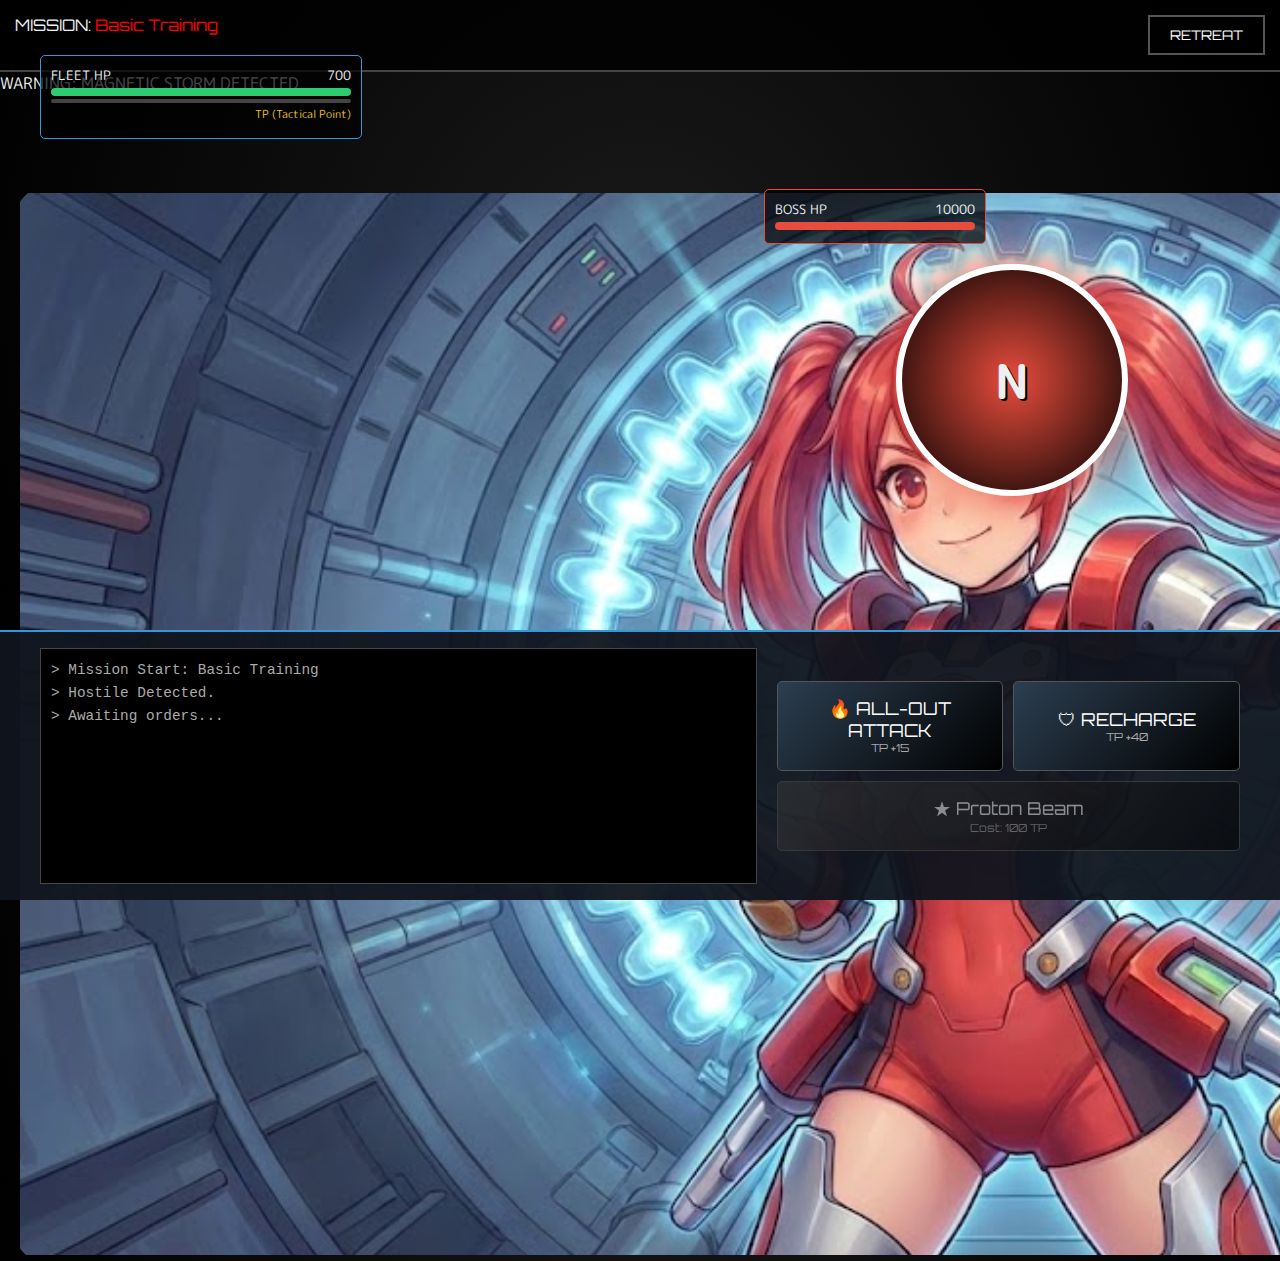
<file: battle.html>
<!DOCTYPE html>
<html lang="ja">

<head>
    <meta charset="UTF-8">
    <title>Tactical Battle | Hadron Lab</title>
    <link
        href="https://fonts.googleapis.com/css2?family=Orbitron:wght@700&family=M+PLUS+Rounded+1c:wght@700&display=swap"
        rel="stylesheet">
    <link rel="stylesheet" href="style.css">
    <script src="script.js"></script>
</head>

<body>

    <div id="skill-overlay" class="skill-cutin">LIMIT BREAK!</div>

    <div class="header">
        <div style="font-family:'Orbitron'">MISSION: <span style="color:red" id="mission-name">Loading...</span></div>
        <button class="btn-back" onclick="location.href='index.html'">RETREAT</button>
    </div>

    <div id="field-warning" class="field-warning">WARNING: MAGNETIC STORM DETECTED</div>

    <div class="battle-field">
        <div class="player-side">
            <div class="fleet-stats-box">
                <div style="display:flex; justify-content:space-between; font-size:0.8rem;">
                    <span>FLEET HP</span> <span id="p-hp-val">0</span>
                </div>
                <div class="bar-container">
                    <div id="p-hp-bar" class="hp-bar" style="width:100%"></div>
                </div>
                <div class="bar-container" style="height:4px; background:#444;">
                    <div id="p-ep-bar" class="ep-bar"></div>
                </div>
                <div style="text-align:right; font-size:0.7rem; color:#f1c40f;">TP (Tactical Point)</div>
                <div id="buff-container" class="buff-list"></div>
            </div>
            <div id="fleet-container" class="fleet-container"></div>
        </div>

        <div class="enemy-side">
            <div class="fleet-stats-box" style="position:relative; top:0; left:0; width:200px; border-color:#e74c3c;">
                <div style="display:flex; justify-content:space-between; font-size:0.8rem;">
                    <span>BOSS HP</span> <span id="e-hp-val">0</span>
                </div>
                <div class="bar-container">
                    <div id="e-hp-bar" class="hp-bar" style="background:#e74c3c; width:100%"></div>
                </div>
            </div>
            <div id="enemy-core" class="enemy-core" style="margin-top:20px;"></div>
        </div>
    </div>

    <div class="command-panel">
        <div class="log-window" id="log">
            > Initializing Battle System...
        </div>
        <div class="command-grid">
            <button class="cmd-btn" style="--color:#3498db" onclick="playerAction('attack')">
                🔥 ALL-OUT ATTACK
                <div style="font-size:0.7rem; color:#aaa;">TP +15</div>
            </button>
            <button class="cmd-btn" style="--color:#2ecc71" onclick="playerAction('charge')">
                🛡 RECHARGE
                <div style="font-size:0.7rem; color:#aaa;">TP +40</div>
            </button>
            <button id="btn-skill" class="cmd-btn" style="--color:#f1c40f; grid-column: span 2;"
                onclick="playerAction('skill')" disabled>
                ★ <span id="skill-name">SKILL</span>
                <div style="font-size:0.7rem; color:#aaa;">Cost: 100 TP</div>
            </button>
        </div>
    </div>

    <div id="result-modal" class="modal-overlay"
        style="display:none; justify-content:center; align-items:center; z-index:9999;">
        <div class="modal-content"
            style="text-align:center; position:relative; transform: translateY(-20%); margin: 0 auto;">
            <h1 id="res-title" style="color:gold">MISSION ACCOMPLISHED</h1>
            <p id="res-msg">Target Destroyed.</p>
            <div style="margin:20px 0; border-top:1px solid #444; padding-top:20px;">
                <div>LOOT ACQUIRED:</div>
                <div id="loot-display" style="font-size:1.5rem; margin:10px 0; line-height:1.5;"></div>
            </div>
            <button class="btn-back" onclick="location.href='index.html'"
                style="background:#333; margin-top:10px;">RETURN</button>
        </div>
    </div>

    <script src="script.js"></script>
    <script>
        // === バトル用変数 ===
        let deckMembers = [];
        let flagShip = null;
        let stats = { hp: 0, maxHp: 0, ep: 0, atk: 0, regen: 0, critRate: 0.1, dmgRed: 0 };
        let enemy = { hp: 0, maxHp: 0, atk: 0 };
        let isPlayerTurn = true;
        let activeBuffs = [];

        // ★Gimmick Variables

        let currentField = null;

        const b_lootTable = ['m1', 'm2', 'm3', 'm4', 'm5', 'm6', 'm7', 'm8', 'm9'];
        const b_matNames = { m1: "Dry Ice", m2: "Alcohol", m3: "PMT", m4: "Scintillator", m5: "Fiber", m6: "MPPC", m7: "Gold Wire", m8: "PCB", m9: "Liq. Helium" };

        window.onload = function () {
            if (typeof loadGame === 'function') loadGame();

            const params = new URLSearchParams(window.location.search);
            const mid = params.get('mission') || 'm1';

            if (typeof missionData !== 'undefined') {
                currentMission = missionData[mid] || missionData['m1'];
            } else {
                currentMission = { name: "Training", enemy: "Target", symbol: "T", hpMult: 1, atkMult: 1, color: "#e74c3c", drops: { money: 1000, matChance: 0 } };
            }

            document.getElementById('mission-name').innerText = currentMission.name;
            const core = document.getElementById('enemy-core');
            core.innerText = currentMission.symbol;

            // Character Boss Image Support
            if (currentMission.enemyImages && Array.isArray(currentMission.enemyImages)) {
                // Multi-Boss (Trio)
                core.innerHTML = '';
                core.style.background = 'transparent';
                core.style.boxShadow = 'none';
                core.style.border = 'none';
                // Adjust container for multiple images
                core.style.display = 'flex';
                core.style.justifyContent = 'center';
                core.style.gap = '10px';
                core.style.width = '300px'; // Expand width

                currentMission.enemyImages.forEach(src => {
                    const img = document.createElement('img');
                    img.src = src;
                    img.className = 'boss-image';
                    img.style.cssText = `width:30%; height:auto; object-fit:contain; filter: drop-shadow(0 0 5px ${currentMission.color});`;
                    core.appendChild(img);
                });
            } else if (currentMission.enemyImage) {
                core.innerHTML = `<img src="${currentMission.enemyImage}" class="boss-image" style="width:100%; height:100%; object-fit:contain; border-radius:50%; box-shadow:0 0 20px ${currentMission.color};">`;
                core.style.background = 'transparent';
                core.style.boxShadow = 'none';
                core.style.border = 'none';
                // Remove text if image is there (innerText was set above, implementing logic to clear it)
                core.innerText = '';
                core.appendChild(Object.assign(document.createElement('img'), {
                    src: currentMission.enemyImage,
                    className: 'boss-image',
                    style: `width:100%; height:100%; object-fit:contain; filter: drop-shadow(0 0 10px ${currentMission.color});`
                }));
            } else {
                core.style.background = `radial-gradient(circle, ${currentMission.color}, #000)`;
                core.style.boxShadow = `0 0 60px ${currentMission.color}`;
            }

            const atkBonus = (typeof getSkillBonus === 'function') ? getSkillBonus('atk_up') : 0;
            const allBonus = (typeof getSkillBonus === 'function') ? getSkillBonus('all_up') : 0;
            const regenBonus = (typeof getSkillBonus === 'function') ? getSkillBonus('regen_up') : 0;

            const deckIds = user.deck || [1, null, null, null, null];
            const container = document.getElementById('fleet-container');

            deckIds.forEach((pid, index) => {
                if (pid) {
                    const p = particles.find(x => x.id === pid) || particles[0];
                    let currentImg = (typeof getImgSrc === 'function') ? getImgSrc(p) : p.image;
                    deckMembers.push({ ...p, index: index, image: currentImg });
                }
            });
            if (deckMembers.length === 0) {
                const p = particles[0];
                deckMembers.push({ ...p, index: 0, image: p.image });
            }

            flagShip = deckMembers[0];
            document.getElementById('skill-name').innerText = flagShip.skill;

            deckMembers.forEach((member, i) => {
                // コンテナ作成
                const unit = document.createElement('div');
                unit.className = 'battle-unit';
                if (i === 0) {
                    unit.classList.add('flagship');
                    // フラッグシップの発光色を設定
                    let glow = '#f39c12';
                    if (member.rarity === 'ultra') glow = '#e74c3c';
                    if (member.rarity === 'genesis') glow = '#fff';
                    unit.style.setProperty('--unit-glow', glow);
                }

                // カード枠作成
                const card = document.createElement('div');
                card.className = `unit-card card-${member.rarity}`;

                // 画像作成
                const img = document.createElement('img');
                img.src = member.image;

                card.appendChild(img);
                unit.appendChild(card);
                container.appendChild(unit);

                let rVal = 1;
                if (member.rarity == "rare") rVal = 2;
                if (member.rarity == "holo") rVal = 4;
                if (member.rarity == "ultra") rVal = 8;
                if (member.rarity == "genesis") rVal = 20;

                let baseHp = 500 + rVal * 200;
                let baseAtk = 100 + rVal * 150;

                let fameMult = 1;
                if (typeof getFameInfo === 'function') {
                    const info = getFameInfo(member.id);
                    fameMult = 1 + info.bonus;
                    if (info.lv > 0) console.log(`${member.name} Fame Lv.${info.lv}`);
                }

                let skillMultAtk = 1 + atkBonus + allBonus;
                let skillMultHp = 1 + allBonus;

                stats.maxHp += baseHp * fameMult * skillMultHp;
                stats.atk += baseAtk * fameMult * skillMultAtk;
            });

            if (regenBonus > 0) stats.regen += Math.floor(stats.maxHp * 0.03 * (1 + regenBonus));

            applyFleetBuffs();

            const BASE_ENEMY_HP = 10000;
            const BASE_ENEMY_ATK = 400;

            enemy.maxHp = Math.floor(Math.max(1000, BASE_ENEMY_HP * currentMission.hpMult));
            enemy.hp = enemy.maxHp;
            enemy.atk = Math.floor(Math.max(50, BASE_ENEMY_ATK * currentMission.atkMult));

            stats.hp = stats.maxHp;
            updateUI();

            const l = document.getElementById('log');
            l.innerHTML = `> Mission Start: ${currentMission.name}<br>> Hostile Detected.<br>> Awaiting orders...`;

            // ★ Gimmick Init
            initField();
        };

        function applyFleetBuffs() {
            if (typeof calculateActiveBuffs !== 'function') return;
            const buffs = calculateActiveBuffs(deckMembers.map(m => m.id));

            buffs.forEach(b => {
                const eff = b.effects;
                if (eff.atkMult) stats.atk *= eff.atkMult;
                if (eff.hpMult) stats.maxHp *= eff.hpMult;
                if (eff.startEp) stats.ep += eff.startEp;
                if (eff.regen) stats.regen += Math.floor(stats.maxHp * eff.regen);
                // crit/dmgRedは加算
                if (eff.crit) stats.critRate += eff.crit;
                if (eff.dmgRed) stats.dmgRed += eff.dmgRed;
                if (eff.enemyAtkMult) enemy.atk *= eff.enemyAtkMult;

                addBuff(`${b.name}: ${b.desc}`);
            });
        }

        function addBuff(name) {
            activeBuffs.push(name);
            const el = document.getElementById('buff-container');
            const tag = document.createElement('div');
            tag.className = 'buff-tag';
            tag.innerText = name;
            el.appendChild(tag);
        }

        function updateUI() {
            if (stats.hp <= 0 && stats.maxHp > 0 && isPlayerTurn && enemy.hp == enemy.maxHp) stats.hp = stats.maxHp;
            document.getElementById('p-hp-val').innerText = Math.floor(stats.hp);
            document.getElementById('p-hp-bar').style.width = Math.min(100, (stats.hp / stats.maxHp * 100)) + "%";
            document.getElementById('p-ep-bar').style.width = stats.ep + "%";
            document.getElementById('e-hp-val').innerText = Math.floor(enemy.hp);
            document.getElementById('e-hp-bar').style.width = Math.min(100, (enemy.hp / enemy.maxHp * 100)) + "%";
            document.getElementById('btn-skill').disabled = (stats.ep < 100 || !isPlayerTurn);
            const btns = document.querySelectorAll('.cmd-btn');
            btns.forEach(b => { if (b.id !== 'btn-skill') b.disabled = !isPlayerTurn; });
        }
        function log(msg) { const l = document.getElementById('log'); l.innerHTML += `> ${msg}<br>`; l.scrollTop = l.scrollHeight; }

        function playerAction(type) {
            if (!isPlayerTurn) return; isPlayerTurn = false; updateUI();
            if (type === 'attack') {
                log("Fleet All-Out Attack!"); animFleetAttack();
                setTimeout(() => {
                    let isCrit = Math.random() < stats.critRate;
                    let dmg = stats.atk * (0.9 + Math.random() * 0.2);
                    if (isCrit) { dmg *= 1.5; log("<span style='color:gold'>CRITICAL HIT!</span>"); }
                    dealDamageToEnemy(Math.floor(dmg), isCrit); addEp(15); endTurn();
                }, 600);
            } else if (type === 'charge') {
                log("Fleet recharging energy..."); addEp(40); setTimeout(endTurn, 800);
            } else if (type === 'skill') { useSkill(); }
        }

        function useSkill() {
            stats.ep = 0; updateUI();
            const overlay = document.getElementById('skill-overlay'); overlay.innerText = flagShip.skill + "!!"; overlay.classList.add('active');
            setTimeout(() => {
                overlay.classList.remove('active'); animFleetAttack();
                let multiplier = 2.5;
                if (flagShip.rarity === 'ultra') multiplier = 4.0;
                if (flagShip.rarity === 'genesis') multiplier = 10.0;
                const dmg = stats.atk * multiplier;
                log(`<span style="color:gold">FLAGSHIP SKILL FIRE!</span>`);
                setTimeout(() => { dealDamageToEnemy(Math.floor(dmg), true); endTurn(); }, 600);
            }, 1500);
        }

        function endTurn() { if (enemy.hp <= 0) return; log("Enemy Turn..."); setTimeout(enemyAction, 1000); }

        function enemyAction() {
            const elm = document.getElementById('enemy-core'); elm.style.transform = 'scale(1.2)';
            setTimeout(() => {
                elm.style.transform = 'scale(1)';
                let rawDmg = enemy.atk * (0.8 + Math.random() * 0.4);
                if (stats.dmgRed > 0) { rawDmg *= (1.0 - stats.dmgRed); log(`(Buff protected ${Math.floor(stats.dmgRed * 100)}% damage)`); }
                log("Enemy counter-attack!"); dealDamageToPlayer(Math.floor(rawDmg));

                // ★ Gimmick: Debuff Storm
                if (currentMission.gimmick === 'debuff_storm') {
                    const debuffType = Math.random();
                    if (debuffType < 0.3) {
                        stats.atk *= 0.8;
                        log("<span style='color:purple; font-weight:bold;'>⚠️ WARNING: ATK DOWN (Gravity Wave)</span>");
                    } else if (debuffType < 0.6) {
                        stats.ep = Math.max(0, stats.ep - 20);
                        log("<span style='color:purple; font-weight:bold;'>⚠️ WARNING: ENERGY DRAIN (-20 TP)</span>");
                    } else {
                        stats.regen = 0;
                        log("<span style='color:purple; font-weight:bold;'>⚠️ WARNING: REPAIR SYSTEM HACKED (No Regen)</span>");
                    }
                    updateUI(); // Reflected in next update
                }

                if (stats.hp > 0) { applyRegen(); isPlayerTurn = true; updateUI(); log("Command Phase."); }
            }, 500);
        }

        function applyRegen() {
            if (stats.regen > 0 && stats.hp < stats.maxHp) {
                stats.hp = Math.min(stats.maxHp, stats.hp + stats.regen);
                showHeal(stats.regen, 'fleet-container');
                log(`<span style='color:#2ecc71'>Auto-Repair: +${Math.floor(stats.regen)} HP</span>`);
                updateUI();
            }
        }

        function animFleetAttack() { const mems = document.querySelectorAll('.battle-unit'); mems.forEach((unit, i) => { setTimeout(() => { unit.classList.add('attack'); setTimeout(() => unit.classList.remove('attack'), 300); }, i * 50); }); }

        function dealDamageToEnemy(amount, isCrit) {
            enemy.hp -= amount; if (enemy.hp < 0) enemy.hp = 0; showDamage(amount, 'enemy-core', isCrit);
            const elm = document.getElementById('enemy-core'); elm.classList.add('damage'); setTimeout(() => elm.classList.remove('damage'), 300);
            updateUI();
            if (enemy.hp <= 0) {
                log("<span style='color:gold'>TARGET SILENCED.</span>");
                setTimeout(winGameLocal, 1000);
            }
        }

        function dealDamageToPlayer(amount) {
            stats.hp -= amount; if (stats.hp < 0) stats.hp = 0; updateUI();
            const mems = document.querySelectorAll('.battle-unit'); mems.forEach(unit => { unit.classList.add('damage'); setTimeout(() => unit.classList.remove('damage'), 400); });
            showDamage(amount, 'fleet-container', false); if (stats.hp <= 0) { log("<span style='color:red'>FLEET CRITICAL...</span>"); setTimeout(loseGame, 1000); }
        }

        function showDamage(val, targetId, isCrit) {
            const target = document.getElementById(targetId); const rect = target.getBoundingClientRect(); const el = document.createElement('div'); el.className = 'damage-pop'; el.innerText = val;
            if (isCrit) { el.style.color = 'gold'; el.style.fontSize = '4rem'; }
            el.style.left = (rect.left + rect.width / 2 - 20) + 'px'; el.style.top = (rect.top) + 'px'; document.body.appendChild(el); setTimeout(() => el.remove(), 800);
        }

        function showHeal(val, targetId) {
            const target = document.getElementById(targetId); const rect = target.getBoundingClientRect(); const el = document.createElement('div'); el.className = 'heal-pop'; el.innerText = "+" + val;
            el.style.left = (rect.left + rect.width / 2) + 'px'; el.style.top = (rect.top) + 'px'; document.body.appendChild(el); setTimeout(() => el.remove(), 800);
        }

        function addEp(v) { stats.ep = Math.min(100, stats.ep + v); updateUI(); }

        // ★勝利処理（強制Flex配置で中央表示）
        function winGameLocal() {
            let missionBonus = 0;
            if (typeof getSkillBonus === 'function') missionBonus = getSkillBonus('mission_bonus');

            const baseMoney = currentMission ? currentMission.drops.money : 1000;
            const money = Math.floor(baseMoney * (1 + missionBonus));
            user.money += money;
            let msg = `💰 ¥${money.toLocaleString()}`;

            const rpGain = Math.floor(money * 0.1);
            user.rp = (user.rp || 0) + rpGain;
            msg += `<br>🧪 ${rpGain} RP`;

            if (currentMission && currentMission.drops.bp) {
                user.bp = (user.bp || 0) + currentMission.drops.bp;
                msg += `<br>⚔️ ${currentMission.drops.bp} BP`;
            }

            if (currentMission && currentMission.drops.ep) {
                user.ep = (user.ep || 0) + currentMission.drops.ep;
                msg += `<br>🎫 ${currentMission.drops.ep} EP`;
            }

            if (currentMission && currentMission.drops.matChance > 0) {
                const count = Math.ceil(Math.random() * (currentMission.drops.maxMat || 1));
                let table = b_lootTable;
                if (!currentMission.drops.rareMat) {
                    table = ['m1', 'm2', 'm3', 'm4', 'm5', 'm6'];
                }

                for (let i = 0; i < count; i++) {
                    if (Math.random() < currentMission.drops.matChance) {
                        const loot = table[Math.floor(Math.random() * table.length)];
                        user.invMat[loot] = (user.invMat[loot] || 0) + 1;
                        msg += `<br>📦 ${b_matNames[loot]}`;
                    }
                }
            }

            localStorage.setItem('hadron_v8', JSON.stringify(user));
            document.getElementById('loot-display').innerHTML = msg;

            // ★重要：強制的にFlexboxを適用し、中央揃えを確実にする
            const modal = document.getElementById('result-modal');
            modal.style.display = 'flex';
            modal.style.justifyContent = 'center';
            modal.style.alignItems = 'center';
        }

        function loseGame() {
            document.getElementById('res-title').innerText = "DEFEAT";
            document.getElementById('res-title').style.color = "red";
            document.getElementById('loot-display').style.display = "none";
            const modal = document.getElementById('result-modal');
            modal.style.display = 'flex';
            modal.style.justifyContent = 'center';
            modal.style.alignItems = 'center';
        }

        // ============================
        // ★ GIMMICKS IMPLEMENTATION
        // ============================
        function initField() {
            if (typeof getFieldEffect === 'function' && typeof fieldAnomalies !== 'undefined') {
                // Randomly select field
                const rand = Math.random();
                let acc = 0;
                let selected = fieldAnomalies[0];
                for (let f of fieldAnomalies) {
                    acc += f.rate || 0;
                    if (rand < acc) { selected = f; break; }
                }
                currentField = selected;

                // UI Update
                const warnEl = document.getElementById('field-warning');
                if (currentField.id !== 'f_norm') {
                    warnEl.innerText = `WARNING: ${currentField.name} DETECTED`;
                    warnEl.style.color = currentField.color || 'red';
                    warnEl.style.textShadow = `0 0 10px ${currentField.color}`;
                    warnEl.style.display = 'block';

                    // Add Field Tag to buffs
                    addBuff(`⚠️ ${currentField.name}: ${currentField.desc}`);

                    // Apply Global Stats Changes
                    if (currentField.global) {
                        if (currentField.global.eva) stats.eva = (stats.eva || 0) + currentField.global.eva;
                        if (currentField.global.acc) stats.acc = (stats.acc || 0) + currentField.global.acc;
                        // CritDmg etc handled in calculations (if implemented)
                    }
                    // Type Buffs handled in specific checks or loop
                    if (currentField.typeBuff) {
                        // Iterate deck and boost? Or just boost stats
                        // We will boost stats directly here for simplicity
                        // But we need to know which units are that type.
                        deckMembers.forEach(m => {
                            if (m.type === currentField.typeBuff.type) {
                                // Simple global stat boost for simplicity
                                stats.atk *= 1.1; // modest boost as approximation
                            }
                        });
                    }
                }
            }
        }


    </script>
</body>

</html>
</file>
<file: style.css>
/* ===== Hadron Lab Style Ver 22.11 (Deck & Detail Fix) ===== */
:root {
    --hc-bg: #0a0e14;
    --hc-panel: #151922;
    --hc-border: #333;
    --hc-orange: #f39c12;
    --hc-blue: #3498db;
    --hc-green: #2ecc71;
    --hc-purple: #9b59b6;
    --hc-red: #e74c3c;
    --hc-text: #ecf0f1;
}

body { 
    margin: 0; background: var(--hc-bg); color: var(--hc-text); 
    font-family: 'M PLUS Rounded 1c', sans-serif; overflow: hidden; user-select: none; 
    /* バトル画面用の背景設定 */
    background-image: radial-gradient(circle at 50% 50%, #1a1a1a 0%, #000 100%);
}

/* ==============================
   共通・ホーム画面用スタイル
   ============================== */

/* 背景画像（ホーム画面用） */
.lab-container {
    width: 100vw; height: 100vh; position: relative;
    background-image: url('images/lab_bg.png'); 
    background-size: cover; background-position: center; 
    background-color: var(--hc-bg);
}

/* トップバー */
.top-bar {
    position: absolute; top: 0; left: 0; width: 100%; height: 50px;
    background: rgba(0,0,0,0.6); 
    display: flex; align-items: center; padding: 0 20px; gap: 20px; z-index: 100;
}
.status-box {
    background: rgba(40, 50, 60, 0.8); padding: 5px 15px; border-radius: 2px; border: 1px solid #555;
    display: flex; align-items: center; gap: 10px; font-family: 'Orbitron'; font-size: 0.9rem;
}

/* サイドバー */
.sidebar {
    position: absolute; top: 50px; left: 0; bottom: 0; width: 60px;
    background: rgba(0,0,0,0.8); border-right: 1px solid #444; 
    display: flex; flex-direction: column; z-index: 90; transition: 0.2s; overflow: hidden;
}
.sidebar:hover { width: 220px; }
.menu-item {
    height: 50px; display: flex; align-items: center; padding-left: 15px;
    color: #aaa; cursor: pointer; white-space: nowrap; transition: 0.2s; border-bottom: 1px solid #222;
}
.menu-item:hover, .menu-item.active { background: var(--hc-blue); color: white; }
.menu-icon { width: 30px; font-size: 1.2rem; text-align: center; margin-right: 10px; }

/* メインビュー */
.main-view {
    position: absolute; top: 50px; left: 0; right: 0; bottom: 0;
    padding: 40px; overflow-y: auto; display: none;
    background: rgba(0,0,0,0.85); backdrop-filter: blur(5px);
    animation: fadeIn 0.3s; z-index: 80; padding-left: 80px;
}
.main-view.active { display: block; }

/* ホーム画面メニュー */
#view-home { background: transparent; backdrop-filter: none; pointer-events: none; }
.home-menu-container {
    position: absolute; top: 55%; left: 150px; transform: translateY(-50%);
    width: 450px; height: 450px; pointer-events: auto; z-index: 50;
}
.gear-btn {
    position: absolute; border-radius: 50%; 
    display: flex; justify-content: center; align-items: center; flex-direction: column;
    cursor: pointer; transition: 0.2s;
    box-shadow: 0 0 20px rgba(0,0,0,0.5); font-family: 'Orbitron'; font-weight: bold; border: 2px solid rgba(255,255,255,0.2);
    background-color: rgba(0,0,0,0.8); 
}
.gear-btn:hover { transform: scale(1.1); z-index: 100; filter: brightness(1.2); border-color: white; }
.btn-main { width: 170px; height: 170px; background: radial-gradient(circle, #e67e22, #d35400); border: 4px solid #f1c40f; color: #fff; font-size: 1.4rem; top: 50%; left: 50%; transform: translate(-50%, -50%); z-index: 10; }
.btn-shop { width: 100px; height: 100px; background: #2ecc71; color: white; top: 15%; left: 15%; font-size: 0.8rem; }
.btn-deck { width: 100px; height: 100px; background: #9b59b6; color: white; top: 70%; left: 15%; font-size: 0.8rem; }
.btn-office { width: 100px; height: 100px; background: #3498db; color: white; top: 85%; left: 50%; transform: translateX(-50%); font-size: 0.8rem; }
.btn-battle { width: 110px; height: 110px; background: #c0392b; color: white; top: 65%; right: 5%; font-size: 0.9rem; border-color: #e74c3c; }
.btn-craft { width: 100px; height: 100px; background: #7f8c8d; color: white; top: 15%; right: 15%; font-size: 0.9rem; }
.btn-lab { width: 100px; height: 100px; background: #1abc9c; color: white; top: 5%; left: 50%; transform: translateX(-50%); font-size: 0.8rem; z-index: 20; }

/* デッキ表示エリア (ホーム画面の立ち絵) */
.deck-display-area {
    position: absolute; right: 20px; bottom: 20px; height: 60vh; width: 60vw; pointer-events: none; 
    display: flex; justify-content: flex-end; align-items: flex-end; z-index: 10;
}
.deck-member {
    width: 220px; height: auto; object-fit: contain; margin-right: -120px; border-radius: 10px;
    box-shadow: 5px 5px 15px rgba(0,0,0,0.8); transition: 0.3s; pointer-events: auto; cursor: pointer;
    transform-origin: bottom center; border: 2px solid rgba(255,255,255,0.1); background: rgba(0,0,0,0.5);
}
.deck-member.flagship { width: 260px; z-index: 20; border: 2px solid var(--hc-orange); }

/* =================================================================
   ★ここを大幅修正: 編成・カードスロット (縦長カードデザイン)
   ================================================================= */
.deck-slots { 
    display: flex; 
    justify-content: center; /* 中央寄せ */
    gap: 15px; /* カード間の隙間 */
    margin-bottom: 30px; 
    flex-wrap: wrap; /* 画面幅が狭いときは折り返す */
}

/* カード本体 */
.slot-card {
    width: 160px;  /* ★固定幅 */
    height: 240px; /* ★固定高さ（縦長） */
    background: #151922;
    border: 3px solid #444; /* デフォルトの枠線 */
    border-radius: 10px;
    display: flex; 
    flex-direction: column; 
    align-items: center; 
    justify-content: center;
    cursor: pointer; 
    position: relative; 
    overflow: hidden;
    transition: 0.3s;
    box-shadow: 0 5px 15px rgba(0,0,0,0.5);
}

/* ホバー時の動き */
.slot-card:hover { 
    transform: translateY(-5px); 
    z-index: 10; 
}

/* ★レアリティ別の枠色と発光 */
.slot-card.card-common { border-color: #666; }
.slot-card.card-rare { 
    border-color: #3498db; 
    box-shadow: 0 0 10px rgba(52, 152, 219, 0.4); 
}
.slot-card.card-holo { 
    border-color: #f1c40f; 
    box-shadow: 0 0 15px rgba(241, 196, 15, 0.5); 
}
.slot-card.card-ultra { 
    border-color: #e74c3c; 
    box-shadow: 0 0 20px rgba(231, 76, 60, 0.6); 
}
.slot-card.card-genesis { 
    border-color: #fff; 
    box-shadow: 0 0 20px rgba(255, 255, 255, 0.6); 
    animation: border-rainbow 3s linear infinite; 
}

/* カード内の画像 */
.slot-card img { 
    width: 100%; 
    height: 100%; 
    object-fit: cover; /* ★枠いっぱいにトリミングして表示 */
    opacity: 0.9; 
    transition: 0.2s; 
}
.slot-card img:hover { 
    opacity: 1; 
    transform: scale(1.1); 
}

/* カード下部の名前ラベル */
.slot-label { 
    position: absolute; 
    bottom: 0; 
    width: 100%; 
    background: linear-gradient(to top, rgba(0,0,0,0.9), rgba(0,0,0,0)); 
    text-align: center; 
    padding: 10px 0 5px 0; 
    font-weight: bold; 
    color: var(--hc-orange); 
    pointer-events: none; 
    text-shadow: 0 2px 2px #000;
}

/* 削除ボタン */
.slot-remove { 
    position: absolute; 
    top: 5px; 
    right: 5px; 
    background: #e74c3c; 
    width: 24px; 
    height: 24px; 
    border-radius: 50%; 
    text-align: center; 
    line-height: 22px; 
    font-weight: bold; 
    color: white; 
    cursor: pointer; 
    z-index: 20; 
    border: 2px solid white;
    box-shadow: 0 2px 5px rgba(0,0,0,0.5);
}
.slot-remove:hover { transform: scale(1.1); background: red; }

/* アイテムカード (ショップなど) */
.shop-grid, .craft-grid, .particle-list { display: grid; grid-template-columns: repeat(auto-fill, minmax(130px, 1fr)); gap: 15px; }
.item-card { 
    background: var(--hc-panel); border: 2px solid #444; padding: 10px; 
    text-align: center; cursor: pointer; border-radius: 8px; transition: 0.2s;
    position: relative; overflow: hidden;
}
.item-card:hover { transform: translateY(-3px); }

/* アイテムカード側のレアリティスタイル */
.card-common { border-color: #666; }
.card-rare { border-color: #3498db; box-shadow: 0 0 5px rgba(52, 152, 219, 0.2); }
.card-holo { border-color: #f1c40f; box-shadow: 0 0 10px rgba(241, 196, 15, 0.3); background: linear-gradient(135deg, #1a1a1a, #2a2200); }
.card-ultra { border-color: #e74c3c; box-shadow: 0 0 15px rgba(231, 76, 60, 0.4); background: linear-gradient(135deg, #1a1a1a, #2a0000); }
.card-genesis { 
    border-color: #fff; box-shadow: 0 0 15px rgba(255, 255, 255, 0.6); 
    animation: border-rainbow 3s linear infinite;
    background: linear-gradient(135deg, #000, #222);
}
.rarity-common { color: #aaa; }
.rarity-rare { color: #3498db; font-weight: bold; }
.rarity-holo { color: #f1c40f; text-shadow: 0 0 5px #f1c40f; font-weight: bold; }
.rarity-ultra { color: #e74c3c; text-shadow: 0 0 10px #e74c3c; font-weight: bold; font-size: 1.05rem; }
.rarity-genesis { 
    background: linear-gradient(45deg, #ff0000, #ffff00, #00ff00, #00ffff, #0000ff, #ff00ff, #ff0000);
    background-size: 400%; -webkit-background-clip: text; color: transparent; 
    animation: rainbow 3s linear infinite; font-weight: bold; font-size: 1.1rem;
}
.rarity-label { font-size: 0.6rem; font-family: 'Orbitron'; letter-spacing: 1px; margin-bottom: 5px; color: #888; }
.label-rare { color: #3498db; }
.label-holo { color: #f1c40f; }
.label-ultra { color: #e74c3c; }
.label-genesis { color: #fff; text-shadow: 0 0 5px #fff; }

/* 名声バッジ */
.fame-badge { position: absolute; top: 0px; left: 0px; font-size: 1.5rem; color: #ffd700; text-shadow: 0 0 3px #000, 0 0 10px #ff8c00; z-index: 30; font-family: 'M PLUS Rounded 1c'; pointer-events: none; font-weight: bold; }
.fame-badge span { font-size: 0.8rem; color: #fff; vertical-align: middle; margin-left: -5px; }

/* ==============================
   バトル画面用スタイル
   ============================== */
.header { padding: 15px; display: flex; justify-content: space-between; background: rgba(0,0,0,0.8); border-bottom: 2px solid #444; z-index: 100; position: relative; }
.btn-back { padding: 10px 20px; background: transparent; border: 2px solid #555; color: white; cursor: pointer; font-family: 'Orbitron'; }

.battle-field { height: 55vh; display: flex; align-items: center; justify-content: space-between; padding: 0 20px; position: relative; }

/* プレイヤーサイド */
.player-side { width: 50%; height: 100%; position: relative; display: flex; align-items: center; }
.fleet-container { position: relative; width: 100%; height: 300px; }
.fleet-member {
    position: absolute; height: 200px; width: auto; object-fit: contain;
    filter: drop-shadow(0 0 10px rgba(0,243,255,0.3));
    transition: transform 0.3s cubic-bezier(0.175, 0.885, 0.32, 1.275);
}
.fleet-member.flagship { height: 280px; z-index: 50 !important; filter: drop-shadow(0 0 20px rgba(255,215,0,0.6)); }
.fleet-member.attack { transform: translateX(100px) !important; filter: brightness(1.5); }
.fleet-member.damage { animation: shake 0.4s; filter: sepia(1) hue-rotate(-50deg) saturate(3); }

/* エネミーサイド */
.enemy-side { width: 40%; text-align: center; }
.enemy-core {
    width: 220px; height: 220px; border-radius: 50%; 
    background: radial-gradient(circle, #e74c3c, #8e44ad);
    box-shadow: 0 0 60px #c0392b; border: 6px solid #fff; margin: 0 auto;
    display: flex; justify-content: center; align-items: center; font-size: 3rem; font-weight: bold;
    text-shadow: 2px 2px 0 #000; animation: pulse 3s infinite; position: relative;
}
.enemy-core.damage { animation: shake 0.3s; background: white; }

/* コマンドパネル */
.command-panel {
    position: absolute; bottom: 0; width: 100%; height: 30vh;
    background: rgba(16, 20, 30, 0.95); border-top: 2px solid #3498db;
    display: flex; align-items: center; padding: 0 40px; gap: 20px; box-sizing: border-box;
}
.log-window {
    flex: 1.5; height: 80%; background: #000; border: 1px solid #444; padding: 10px;
    overflow-y: auto; font-family: monospace; color: #aaa; font-size: 0.9rem; line-height: 1.6;
}
.command-grid { flex: 1; display: grid; grid-template-columns: 1fr 1fr; gap: 10px; }
.cmd-btn {
    padding: 15px; font-family: 'Orbitron'; font-size: 1.1rem; cursor: pointer;
    background: linear-gradient(135deg, #2c3e50, #000); border: 1px solid #555; color: white;
    border-radius: 5px; transition: 0.2s; position: relative;
}
.cmd-btn:hover { border-color: var(--color); box-shadow: 0 0 15px var(--color); transform: translateY(-2px); }
.cmd-btn:disabled { opacity: 0.5; cursor: not-allowed; filter: grayscale(1); }

/* ステータスバー・バフ */
.fleet-stats-box {
    position: absolute; top: -40px; left: 20px; width: 300px;
    background: rgba(0,0,0,0.7); border: 1px solid #3498db; padding: 10px; border-radius: 5px; z-index: 100;
}
.bar-container { width: 100%; height: 8px; background: #333; margin: 3px 0; border-radius: 4px; overflow: hidden; }
.hp-bar { height: 100%; background: #2ecc71; width: 100%; transition: 0.3s; }
.ep-bar { height: 100%; background: #f1c40f; width: 0%; transition: 0.3s; }
.buff-list { font-size: 0.7rem; color: #aaa; margin-top: 5px; display: flex; flex-wrap: wrap; gap: 5px; }
.buff-tag { background: rgba(52, 152, 219, 0.3); padding: 2px 6px; border-radius: 3px; border: 1px solid rgba(52, 152, 219, 0.5); color: #81ecec; }

/* エフェクト */
.skill-cutin {
    position: fixed; top: 30%; left: 0; width: 100%; background: rgba(52, 152, 219, 0.9);
    color: white; font-size: 3rem; font-family: 'Orbitron'; font-weight: bold; font-style: italic;
    text-align: center; padding: 20px 0; transform: translateX(-100%); z-index: 200; display: none;
}
.skill-cutin.active { display: block; animation: cutIn 1.5s ease-in-out; }
.damage-pop, .heal-pop {
    position: absolute; font-family: 'Orbitron'; font-weight: bold; font-size: 3rem;
    text-shadow: 0 0 5px #000; pointer-events: none; z-index: 100; animation: popUp 0.8s forwards;
}
.damage-pop { color: #fff; text-shadow: 0 0 10px #e74c3c; }
.heal-pop { color: #2ecc71; text-shadow: 0 0 10px #27ae60; font-size: 2.5rem; }

/* ミッション */
.mission-grid { display: grid; grid-template-columns: repeat(auto-fill, minmax(250px, 1fr)); gap: 20px; }
.mission-card { background: linear-gradient(135deg, #222, #111); border: 2px solid #444; border-radius: 10px; padding: 20px; cursor: pointer; transition: 0.3s; position: relative; overflow: hidden; }
.mission-card:hover { transform: translateY(-5px); border-color: var(--hc-blue); box-shadow: 0 5px 15px rgba(52, 152, 219, 0.3); }
.mission-tag { position: absolute; top: 10px; right: 10px; font-size: 0.7rem; padding: 2px 8px; border-radius: 3px; background: #333; }
.tag-money { color: #f1c40f; border: 1px solid #f1c40f; }
.tag-mat { color: #2ecc71; border: 1px solid #2ecc71; }
.tag-boss { color: #e74c3c; border: 1px solid #e74c3c; font-weight: bold; }

/* スキルツリー */
.skill-tree-grid { display: grid; grid-template-columns: repeat(auto-fill, minmax(280px, 1fr)); gap: 20px; padding-bottom: 50px; }
.skill-card { background: #111; border: 1px solid #444; border-radius: 8px; padding: 15px; position: relative; transition: 0.3s; opacity: 0.7; }
.skill-card.unlocked { border-color: var(--hc-blue); background: linear-gradient(135deg, #15202b, #000); box-shadow: 0 0 10px rgba(52, 152, 219, 0.2); opacity: 1; }
.skill-card.purchasable { border-color: var(--hc-green); opacity: 1; cursor: pointer; }
.skill-card.purchasable:hover { transform: translateY(-3px); box-shadow: 0 0 15px rgba(46, 204, 113, 0.4); }
.skill-card.locked { filter: grayscale(1); border-style: dashed; }
.skill-icon { font-size: 2rem; margin-bottom: 10px; }
.skill-name { font-family: 'Orbitron'; font-weight: bold; color: #fff; margin-bottom: 5px; }
.skill-desc { font-size: 0.85rem; color: #aaa; margin-bottom: 10px; line-height: 1.4; }
.skill-cost { font-weight: bold; color: var(--hc-blue); font-size: 0.9rem; }
.skill-status { position: absolute; top: 10px; right: 10px; font-size: 0.7rem; padding: 2px 6px; border-radius: 4px; }
.st-acquired { background: var(--hc-blue); color: white; }
.st-can-buy { background: var(--hc-green); color: white; animation: pulse 2s infinite; }
.st-locked { background: #333; color: #777; }

/* アニメーション定義 */
@keyframes rainbow { 0%{background-position:0% 50%} 100%{background-position:100% 50%} }
@keyframes border-rainbow { 0%{border-color: #ff0000;} 20%{border-color: #ffff00;} 40%{border-color: #00ff00;} 60%{border-color: #00ffff;} 80%{border-color: #0000ff;} 100%{border-color: #ff00ff;} }
@keyframes pulse { 0%,100%{transform:scale(1)} 50%{transform:scale(1.02)} }
@keyframes shake { 0%{transform:translate(0,0)} 25%{transform:translate(-5px,5px)} 50%{transform:translate(5px,-5px)} 75%{transform:translate(-5px,-5px)} 100%{transform:translate(0,0)} }
@keyframes popUp { 0%{transform:translateY(0);opacity:1} 100%{transform:translateY(-50px);opacity:0} }
@keyframes cutIn { 0%{transform:translateX(-100%)} 20%{transform:translateX(0)} 80%{transform:translateX(0)} 100%{transform:translateX(100%)} }

/* モーダル（ポップアップ画面の背景） */
.modal-overlay {
    position: fixed;
    top: 0;
    left: 0;
    width: 100%;
    height: 100%;
    background: rgba(0, 0, 0, 0.85);
    z-index: 2000;
    display: none;
    justify-content: center;
    align-items: center;
    backdrop-filter: blur(5px);
}

/* モーダルの中身 */
.modal-content {
    background: #111;
    padding: 40px;
    width: 80%;
    max-width: 600px;
    border-radius: 15px;
    border: 2px solid var(--hc-blue);
    text-align: center;
    box-shadow: 0 0 30px rgba(52, 152, 219, 0.3);
    color: white;
    font-family: 'Orbitron', sans-serif;
    animation: popUp 0.5s ease-out;
}

#loot-display {
    font-size: 1.2rem;
    margin: 20px 0;
    line-height: 1.8;
    color: #ecf0f1;
}

/* ★詳細画面の画像はみ出し防止用スタイル */
.detail-layout { 
    display: flex; 
    gap: 20px; 
    align-items: flex-start; 
    text-align: left; 
    /* 中身が大きすぎてもスクロールできるように */
    max-height: 70vh; 
    overflow-y: auto; 
}

.detail-img-box { 
    width: 40%; 
    flex-shrink: 0; 
    text-align: center; 
    background: radial-gradient(circle, #333, #000); 
    padding: 10px; 
    border-radius: 10px; 
    border: 1px solid #555; 
    
    /* 画像を中央に配置 */
    display: flex;
    justify-content: center;
    align-items: center;
}

.detail-img-box img { 
    max-width: 100%; 
    max-height: 400px; /* ★高さ制限を追加して画面からはみ出さないように */
    width: auto;       /* アスペクト比を維持 */
    object-fit: contain; 
    filter: drop-shadow(0 0 10px rgba(255,255,255,0.2)); 
}

.detail-info { 
    width: 55%; 
}
</file>
